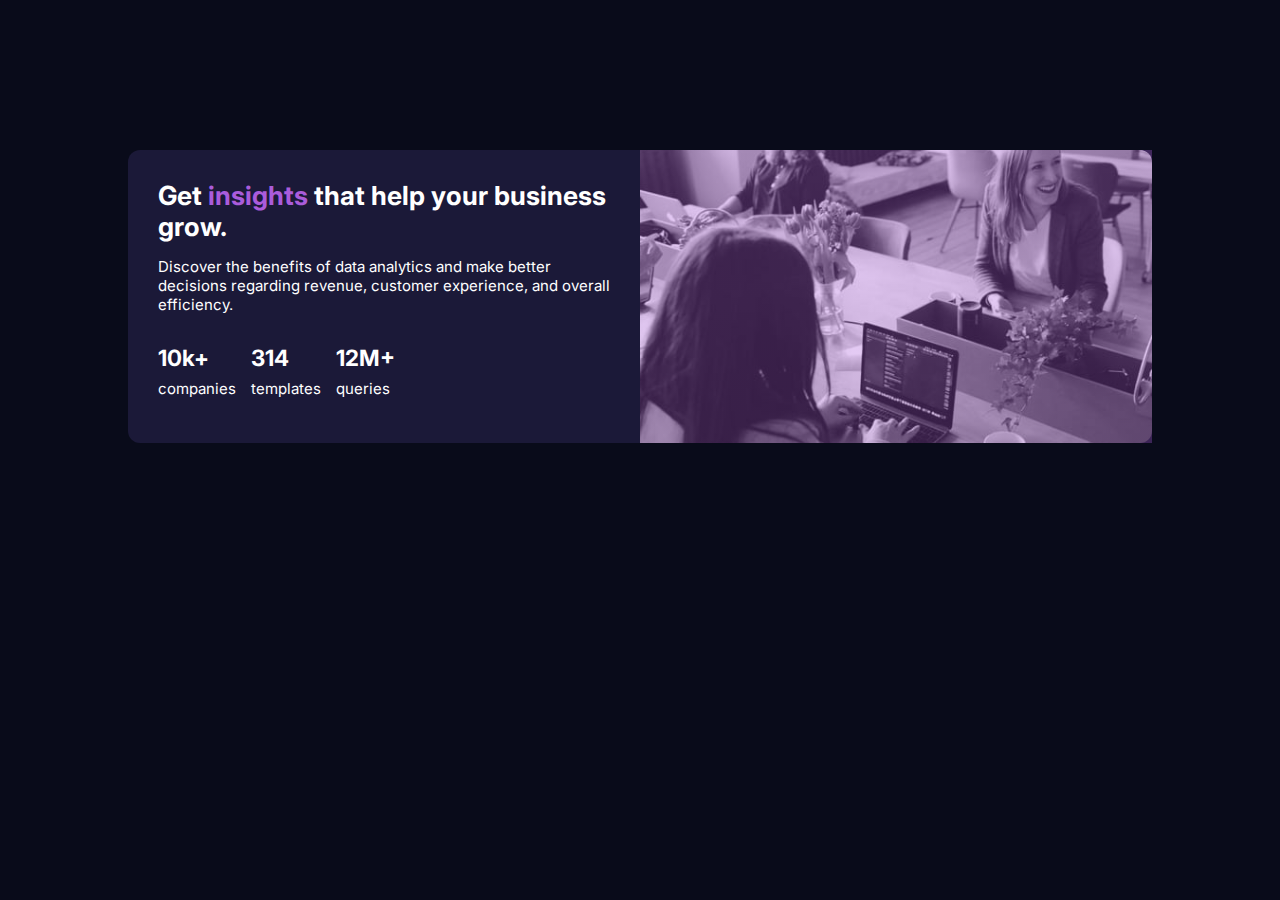
<file: challenge-1/index.html>
<!DOCTYPE html>
<html lang="en">

<head>
  <meta charset="UTF-8">
  <meta name="viewport" content="width=device-width, initial-scale=1.0">
  <link rel="icon" type="image/png" sizes="32x32" href="./images/favicon-32x32.png">
  <link rel="stylesheet" href="style.css">
  <title>Stats preview card component</title>
</head>

<body>
  <div class="container">
    <div class="stats__img">
    </div>
    <div class="stats__info">
      <h1>
        Get <span>insights</span> that help your business grow.
      </h1>
      <p>
        Discover the benefits of data analytics and make better decisions regarding revenue, customer
        experience, and overall efficiency.
      </p>
      <div class="stats__numbers">
        <div class="info">
          <h2>
            10k+
          </h2>
          <p>
            companies
          </p>
        </div>

        <div class="info">
          <h2>
            314
          </h2>
          <p>
            templates
          </p>
        </div>
        <div class="info">
          <h2>
            12M+
          </h2>
          <p>
            queries
          </p>
        </div>
      </div>
    </div>
  </div>
</body>

</html>
</file>
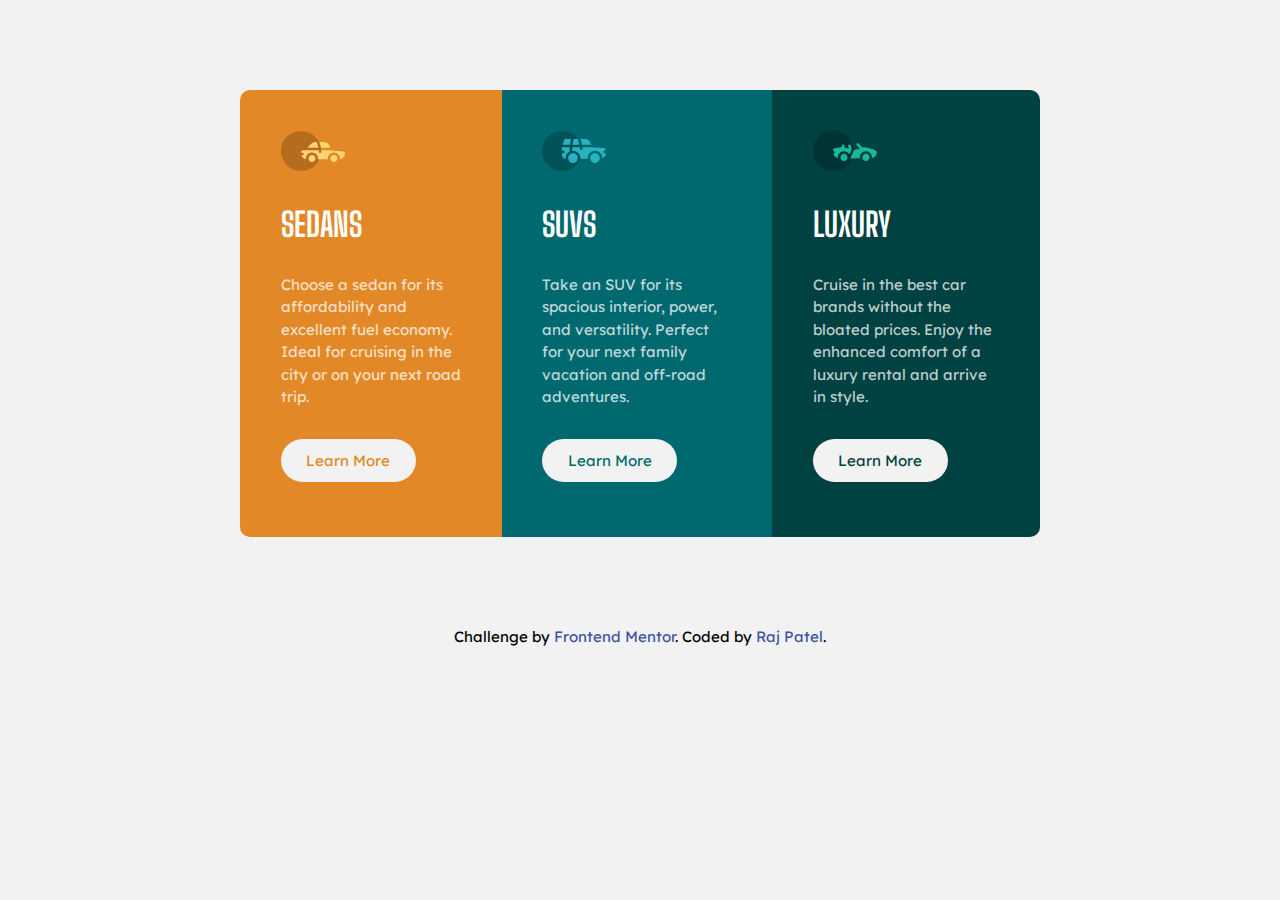
<file: challenge-2/index.html>
<!DOCTYPE html>
<html lang="en">

<head>
  <meta charset="UTF-8">
  <meta name="viewport" content="width=device-width, initial-scale=1.0">
  <link rel="icon" type="image/png" sizes="32x32" href="./images/favicon-32x32.png">
  <link rel="stylesheet" href="style.css">
  <title>Frontend Mentor | 3-column preview card component</title>
</head>

<body>
  <div class="container">
    <div class="cars">
      <div class="car sedan">
        <img src="./images/icon-sedans.svg" alt="sedan">
        <h1>Sedans</h1>
        <p>Choose a sedan for its affordability and excellent fuel economy. Ideal for cruising in the city
          or on your next road trip.</p>
          <a href="#" class="btn btn-sedan">Learn More</a>
      </div>

      <div class="car suv">
        <img src="./images/icon-suvs.svg" alt="suv">
        <h1>SUVs</h1>
        <p>Take an SUV for its spacious interior, power, and versatility. Perfect for your next family vacation
          and off-road adventures.</p>
          <a href="#" class="btn btn-suv">Learn More</a>
      </div>

      <div class="car luxury">
        <img src="./images/icon-luxury.svg" alt="luxury">
        <h1>Luxury</h1>
        <p>Cruise in the best car brands without the bloated prices. Enjoy the enhanced comfort of a luxury
          rental and arrive in style.</p>
          <a href="#" class="btn btn-luxury">Learn More</a>
      </div>
    </div>
  </div>

  <div class="attribution">
    Challenge by <a href="https://www.frontendmentor.io?ref=challenge" target="_blank">Frontend Mentor</a>.
    Coded by <a href="#">Raj Patel</a>.
  </div>
</body>

</html>
</file>
<file: challenge-1/style.css>
@import url('https://fonts.googleapis.com/css2?family=Inter:wght@300;700&family=Lexend+Deca&display=swap');
*{
    margin: 0;
    padding: 0;
    box-sizing: border-box;
    font-size: 15px;
}
body{
    display: flex;
    background-color: hsl(233, 47%, 7%);
    font-family: 'Inter';
}
h1{
    font-size: 1.75rem;
    color: hsl(0, 0%, 100%);
    margin-bottom: 1rem;
}
span{
    font-size: 1.75rem;
    text-align: center;
    color: hsl(277, 64%, 61%);
}
.container{
    width: 80%;
    margin: 6rem auto;
}
.stats__img{
    height: 100%;
    background: url("./images/image-header-desktop.jpg");
    background-position: center;
    background-size: cover;
    background-repeat: no-repeat;
    filter: hue-rotate(180);
    border-radius: 12px 12px 0;
    position: relative;
}
.stats__img::before{
    content: " ";
    position: absolute;
    background: -webkit-linear-gradient(hsla(277, 64%, 61%, 0.493),hsla(277, 64%, 61%, 0.452));
    height: 100%;
    width: 100%;
    opacity: 70%;
}
.stats__info{
    background-color: hsl(244, 38%, 16%);
    padding: 2rem; 
    text-align: center;   
    margin-top: -6px;
    color:  hsl(0, 0%, 100%);
    border-radius: 0 0 12px 12px;
}
.stats__info > p{
    margin-bottom: 2rem;
}

.info > p{
    margin-bottom: 1rem;
}
.info h2{
    font-size: 1.5rem;
    margin-bottom: 0.5rem;
}


@media (min-width:700px) {
    .container{
        display: flex;
        justify-content: center;
        align-items: center;
        margin:10rem auto;
    }
    .stats__info{
        order: -1;
        text-align: left;
        margin-top: 0;
        width: 50%;
        border-radius: 12px 0 0 12px;
    }
    .stats__img{
        height: 100%;
        min-width: 50%;
        border-radius: 0 12px 12px 0;
    }
    .stats__numbers{
        display: flex;
    }
    .info{
        padding-right: 1rem;
    }
}
</file>
<file: challenge-2/style.css>
@import url('https://fonts.googleapis.com/css2?family=Big+Shoulders+Display:wght@700&family=Lexend+Deca&display=swap');

*{
    margin: 0;
    padding: 0;
    box-sizing: border-box;
    font-size: 15px;
}


/* Basics */
body{
    background-color: hsl(0, 0%, 95%);
    font-family: 'Lexend Deca', sans-serif;
}
h1{
    font-size: 2.2rem;
    padding: 2rem 0;
    text-transform: uppercase;
    font-family: 'Big Shoulders Display', cursive;
}
p{
    font-size: 1rem;
    line-height: 150%;
    color: hsla(0, 0%, 100%, 0.75);
}
a{
    text-decoration: none;
}



/* Buttons  */
.btn{
    display: inline-block;
    padding: 0.8rem 1.7rem;
    background-color: hsl(0, 0%, 95%);
    border-radius: 40px;
    margin-top: 2rem;
    margin-bottom: 1rem;
}
.btn-sedan{
    color: hsl(31, 77%, 52%);
}
.btn-suv{
    color: hsl(184, 100%, 22%);
}
.btn-luxury{
    color: hsl(179, 100%, 13%);
}



/* Styling */
.container{
    display: flex;
    justify-content: center;
    align-items: center;
    margin: 6rem 2rem;
    border-radius: 10px;
    overflow: hidden;
}

.cars{
    display: flex;
    flex-direction: column;
    color: hsl(0, 0%, 100%);
}
.car{
    padding: 2.7rem;
}
.sedan{
    background-color: hsl(31, 77%, 52%);
}
.suv{
    background-color: hsl(184, 100%, 22%);
}
.luxury{
    background-color: hsl(179, 100%, 13%);
}
/*  Attribution */
.attribution {
    text-align: center;
  }

  .attribution a {
    color: hsl(228, 45%, 44%);
  }

/* Media Quries */
@media only screen and (min-width: 750px) {
    .container{
        max-width: 800px;
        margin: 6rem auto;
    }
    .cars{
        flex-direction: row;
    }
}
</file>
